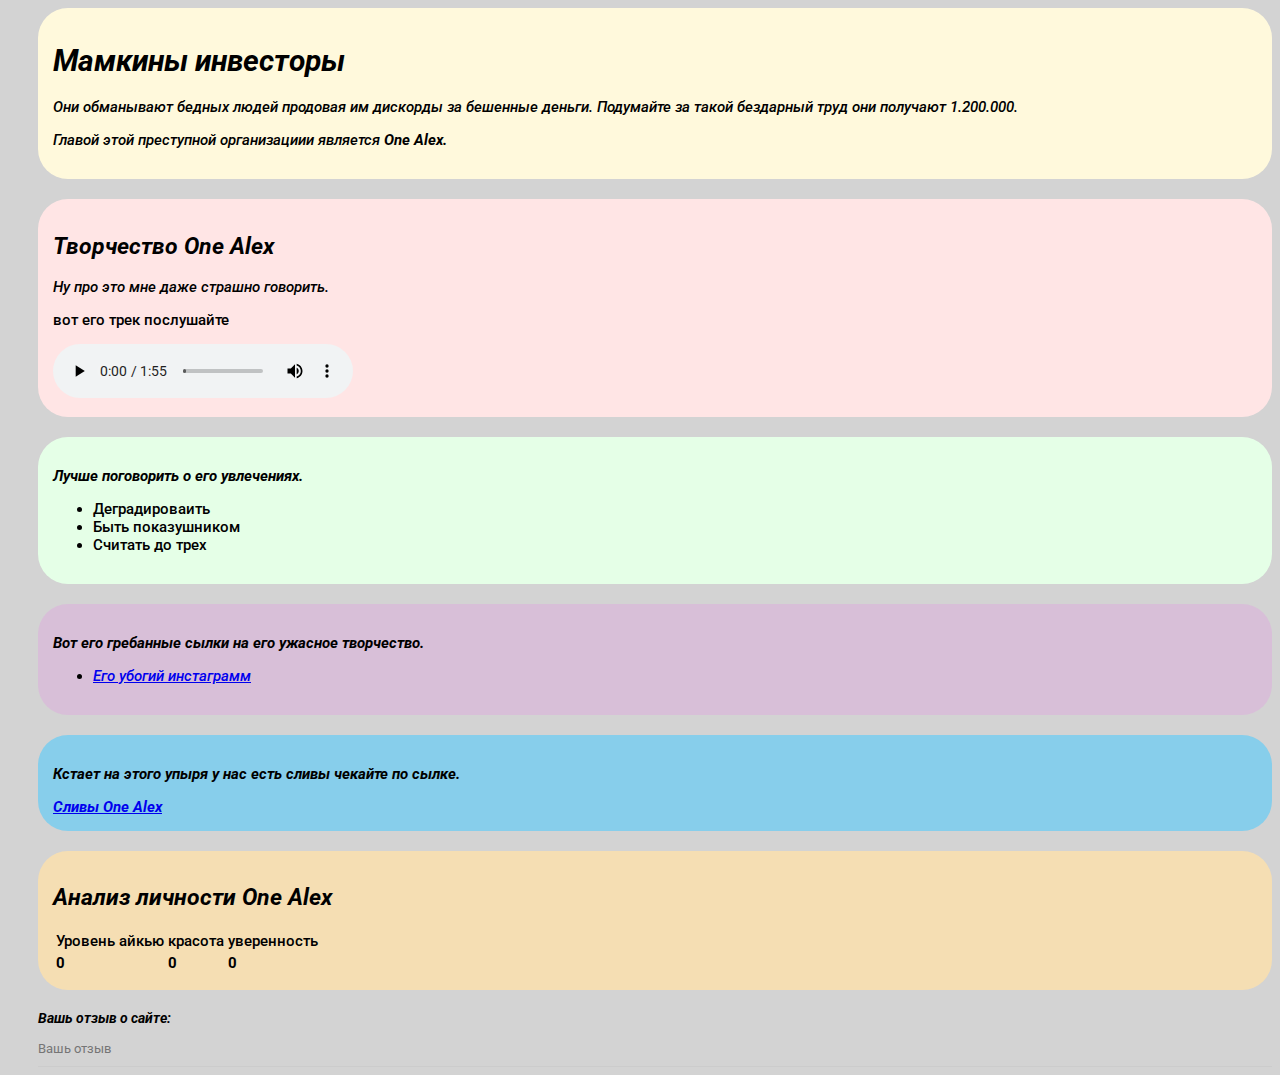
<file: index.html>
<!DOCTYPE html>
<html>
<head>
<title>One alex</title>
<meta charset="UTF-8"/>
<link href="styles.css" rel="stylesheet"/>
</head>
<body>
<div class="mainter">
    <div class="alex bg-yellow">
<h1><em>Мамкины инвесторы</em> </h1>
<p1><em> Они обманывают  бедных людей продовая им дискорды за бешенные деньги.</em></p1>
<p1><em>Подумайте за такой бездарный труд они получают 1.200.000.</em></p1>
<P><em>Главой  этой преступной организациии является <strong> One Alex.</strong></em></P>
    </div>
    <div class ="alex bg-red">
<h2><em>Творчество One Alex</em></h2>
<p><em>Ну про это мне даже страшно говорить.</em> </p>
<p> вот его трек послушайте </p>
<audio controls >   <source src ="WhatsApp Audio 2022-01-23 at 14.29.11.mpeg">  </audio>
    </div>
    <div class="alex bg-green">
<p><em><strong>Лучше поговорить о его увлечениях.</strong></em></p>
<ul>
<li>Деградироваить</li>
<li>Быть показушником </li>
<li>Считать до трех</li>
</ul>
    </div>
    <div class="alex bg-fffl">
<p><em><strong>Вот его гребанные сылки на его ужасное творчество.</strong></em></p>
<ul>
<li><a href="https://www.instagram.com/kloun__a4/" target = "_blank"><em>Его убогий инстаграмм</em></a></li>
</ul>
    </div>
    <div class="alex bg-swek">
<p><em><strong>Кстает на этого упыря у нас есть сливы чекайте по сылке.</strong></em></p>
<a href="n.html"><em><strong><em>Сливы One Alex</em></strong></em></a>
    </div>
    <div class="alex bg-wert">
<h2><em>Анализ личности One Alex</em></h2>
<table>
    <tr>
<td> Уровень айкью </td>
<td> красота     </td>
<td> уверенность    </td>

    </tr>
<tr>
<td><strong>0</strong></td>
<td><strong>0</strong></td>
<td><strong>0</strong></td>

</tr>

</table>
        </div>
    <div class="contact"></div>
    <form>
        <div class="lenck">
            <label for="вашь отзыв "><em><strong>Вашь отзыв  о сайте:</strong> </em>    </label>
            <input type='text' id="вашь отзыв" placeholder="Вашь отзыв">
        </div>


    </form>
    </div>
</div>





</div>
</body>
</html>
</file>
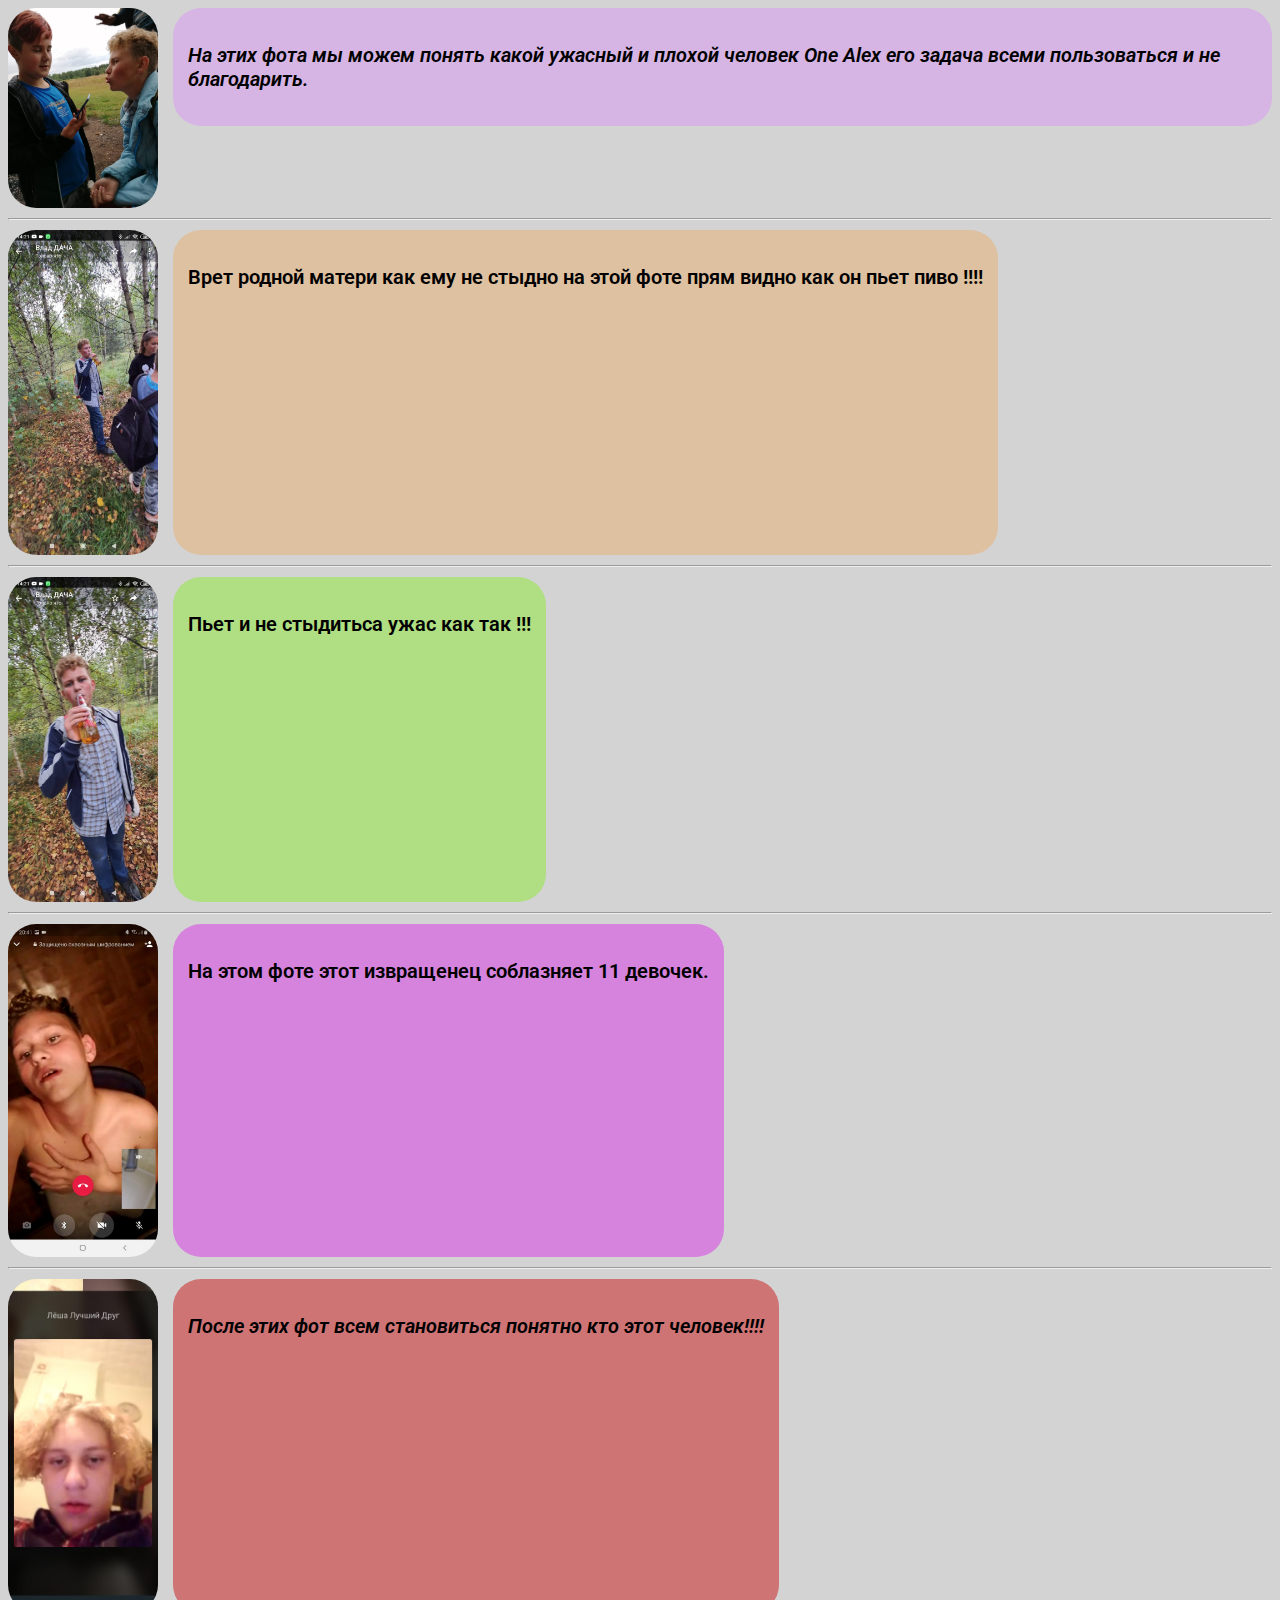
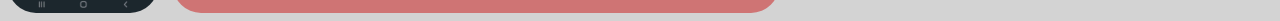
<file: n.html>
<!DOCTYPE html>
<html lang="en">
<head>
    <meta charset="UTF-8">
    
    <title>Сливы Павлова</title>
    <link href ="2styles.css" rel="stylesheet" />
</head>
<body>
        <div class="main">
    <div class="info" >
    <img src="1p.jpeg"width=200 class="pail"/>
    <div class="photo">
    <div class="vent green" ><p><em>На этих фота мы можем понять какой ужасный и плохой человек One Alex   его задача всеми пользоваться и  не благодарить.</em></p></div>
    </div>
    </div>




<hr/>
    <div class='info '>
    <img src="2p.jpg"width=200 class="gron"/>
    <div class="vent noml"><p>Врет родной матери как ему не стыдно на этой фоте прям видно как он пьет пиво !!!!</p></div>
    </div>
<hr/>
    <div class="info">
    <img src="3p.jpg"width=200 class="dack">
    <div class="vent ven"><p>Пьет и не стыдитьса ужас как так !!!</p></div>
    </div>
<hr/>
    <div class="info">
    <img src="4p.jpg"width=200 class="fand">
    <div class="vent jrt"><p>На этом фоте этот извращенец соблазняет 11 девочек.</p></div>
    </div>
<hr/>
    <div class="info">
    <img src="5p.jpg"width=200 class="lock">
    <div class="vent asd"><p><em>После этих фот всем становиться понятно кто этот человек!!!!</em></p></div>
    </div>

</div>
</body>
</html>
</file>
<file: styles.css>
@import url('https://fonts.googleapis.com/css2?family=Roboto:ital@1&display=swap');
body{
   background-color: lightgrey;
 color: black; 
  font-size:15px ;
  font-weight: 500;
  font-family: 'Roboto', sans-serif; 
}
.info p{
color: black;
margin: 0;
font-style: italic;

}
.bg-yellow{
background: #fff9dc;

}

.bg-green{
background: #e5ffe7;

}
.bg-red{

background: #ffe5e5;

}

.bg-fffl{

background:#D8BFD8 ;
}
.bg-swek{

background: #87CEEB;

}
.bg-wert{

  background: #F5DEB3;
}


.alex{

padding: 15px;
right: 50px;
margin-bottom: 20px;
border-radius: 30px;

}
.mainter{

margin-left:30px ;


}

.lenck label{
display: block;
font-size: 14px;
}
.lenck input{
width: 100%;
box-sizing: border-box;
border:none;
background: transparent;
border-bottom: 1px solid #ccc;
color: #000;
padding: 15px 0 10px;
outline: none;
font-family: inherit;

}
</file>
<file: 2styles.css>
@import url('https://fonts.googleapis.com/css2?family=Roboto:ital@1&display=swap');
body{
    background-color: lightgrey;
     color: black;
     font-size: 20px;
     font-weight: 600;
     font-family: 'Roboto', sans-serif; 
}

.pail{

width: 150px;
border-radius: 28px;
}

.gron{

width:150px;
border-radius: 28px;
}
.photo{
padding:15 px 20px;





}
.maim{
max-width: 750px;

}
.dack{
width: 150px;
border-radius: 28px;

}
.fand{
width: 150px;
border-radius: 28px;

}
.lock{
width: 150px;
border-radius: 28px;
}
.info{
display:flex;


}
.vent{
    margin-left: 15px;
    border-radius: 28px;
    padding: 15px;
}

.green{
background:#d6b5e5  ;

}

.noml{
    background: #dec1a0;
}

.ven{
background: #b0de83;

}
.jrt{

    background: #d683de;
}
.asd{
background: #cf7474;

}
</file>
